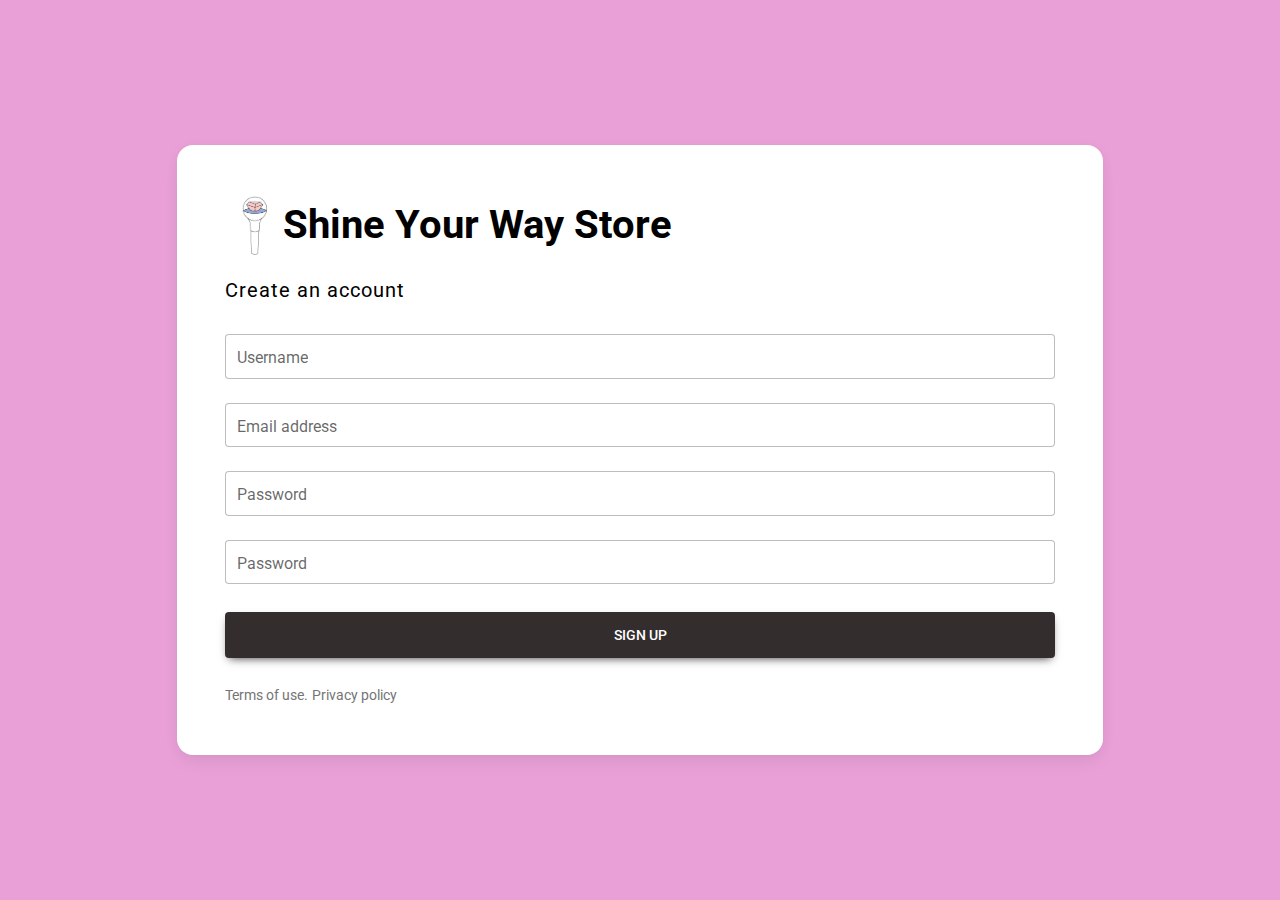
<file: comercio/frontend/frontend/login.html>
<!DOCTYPE html>
<html lang="en">
  <head>
    <meta charset="UTF-8" />
    <meta name="viewport" content="width=device-width, initial-scale=1, shrink-to-fit=no" />
    <meta http-equiv="x-ua-compatible" content="ie=edge" />
    <title>Sign Up</title>
    <!-- MDB icon -->
    <link rel="icon" href="img/store_icon.png" type="image/x-icon" />
    <!-- Font Awesome -->
    <link
      rel="stylesheet"
      href="https://cdnjs.cloudflare.com/ajax/libs/font-awesome/6.0.0/css/all.min.css"
    />
    <!-- Google Fonts Roboto -->
    <link
      rel="stylesheet"
      href="https://fonts.googleapis.com/css2?family=Roboto:wght@300;400;500;700;900&display=swap"
    />
    <!-- MDB -->
    <link rel="stylesheet" href="css/mdb.min.css" />
    <link rel="stylesheet" href="css/styles.css" />

  </head>
  <body>
    <!-- Start your project here-->
    <section class="vh-100" style="background-color: #e8a0d7;">
      <div class="container py-5 h-100">
        <div class="row d-flex justify-content-center align-items-center h-100">
          <div class="col col-xl-10">
            <div class="card" style="border-radius: 1rem;">
              <div class="row g-0">
                
                <div class="col-ls-1 d-flex align-items-center">
                  <div class="card-body p-4 p-lg-5 text-black">
    
                    <form>
    
                      <div class="d-flex align-items-center mb-3 pb-1">
                        <img src="img/store_icon.png" style="max-width: 7%;">
                        <span class="h1 fw-bold mb-0">Shine Your Way Store</span>
                      </div>
    
                      <h5 class="fw-normal mb-3 pb-3" style="letter-spacing: 1px;">Create an account</h5>
                      
                      <div class="form-outline mb-4">
                        <input type="text" id="username_id" class="form-control form-control-lg" />
                        <label class="form-label" for="username_id">Username</label>
                      </div>
                      
                      <div class="form-outline mb-4">
                        <input type="email" id="email_id" class="form-control form-control-lg" />
                        <label class="form-label" for="email_id">Email address</label>
                      </div>
    
                      <div class="form-outline mb-4">
                        <input type="password" id="password1" class="form-control form-control-lg" />
                        <label class="form-label" for="password1">Password</label>
                      </div>

                      <div class="form-outline mb-4">
                        <input type="password" id="password2" class="form-control form-control-lg" />
                        <label class="form-label" for="password2">Password</label>
                      </div>
    
                      <div class="pt-1 mb-4">
                        <button id="registerButton" class="btn btn-dark btn-lg btn-block" type="button">Sign Up</button>
                      </div>
    
                      <a href="#!" class="small text-muted">Terms of use.</a>
                      <a href="#!" class="small text-muted">Privacy policy</a>
                    </form>
    
                  </div>
                </div>
              </div>
            </div>
          </div>
        </div>
      </div>
    </section>

    <script src="https://code.jquery.com/jquery-3.5.1.min.js"></script>
    <script type="text/javascript" src="js/mdb.min.js"></script>
    <script type="text/javascript" src="js/login.js"></script>
    <script type="text/javascript" src="js/app.js"></script>
  </body>
</html>
</file>
<file: comercio/frontend/frontend/css/styles.css>
.btn-primary{
    background-color: rgba(240, 73, 176, 0.922);
    text-size-adjust: 80%;

} 

.card-img-top {
    object-fit: cover;
}
</file>
